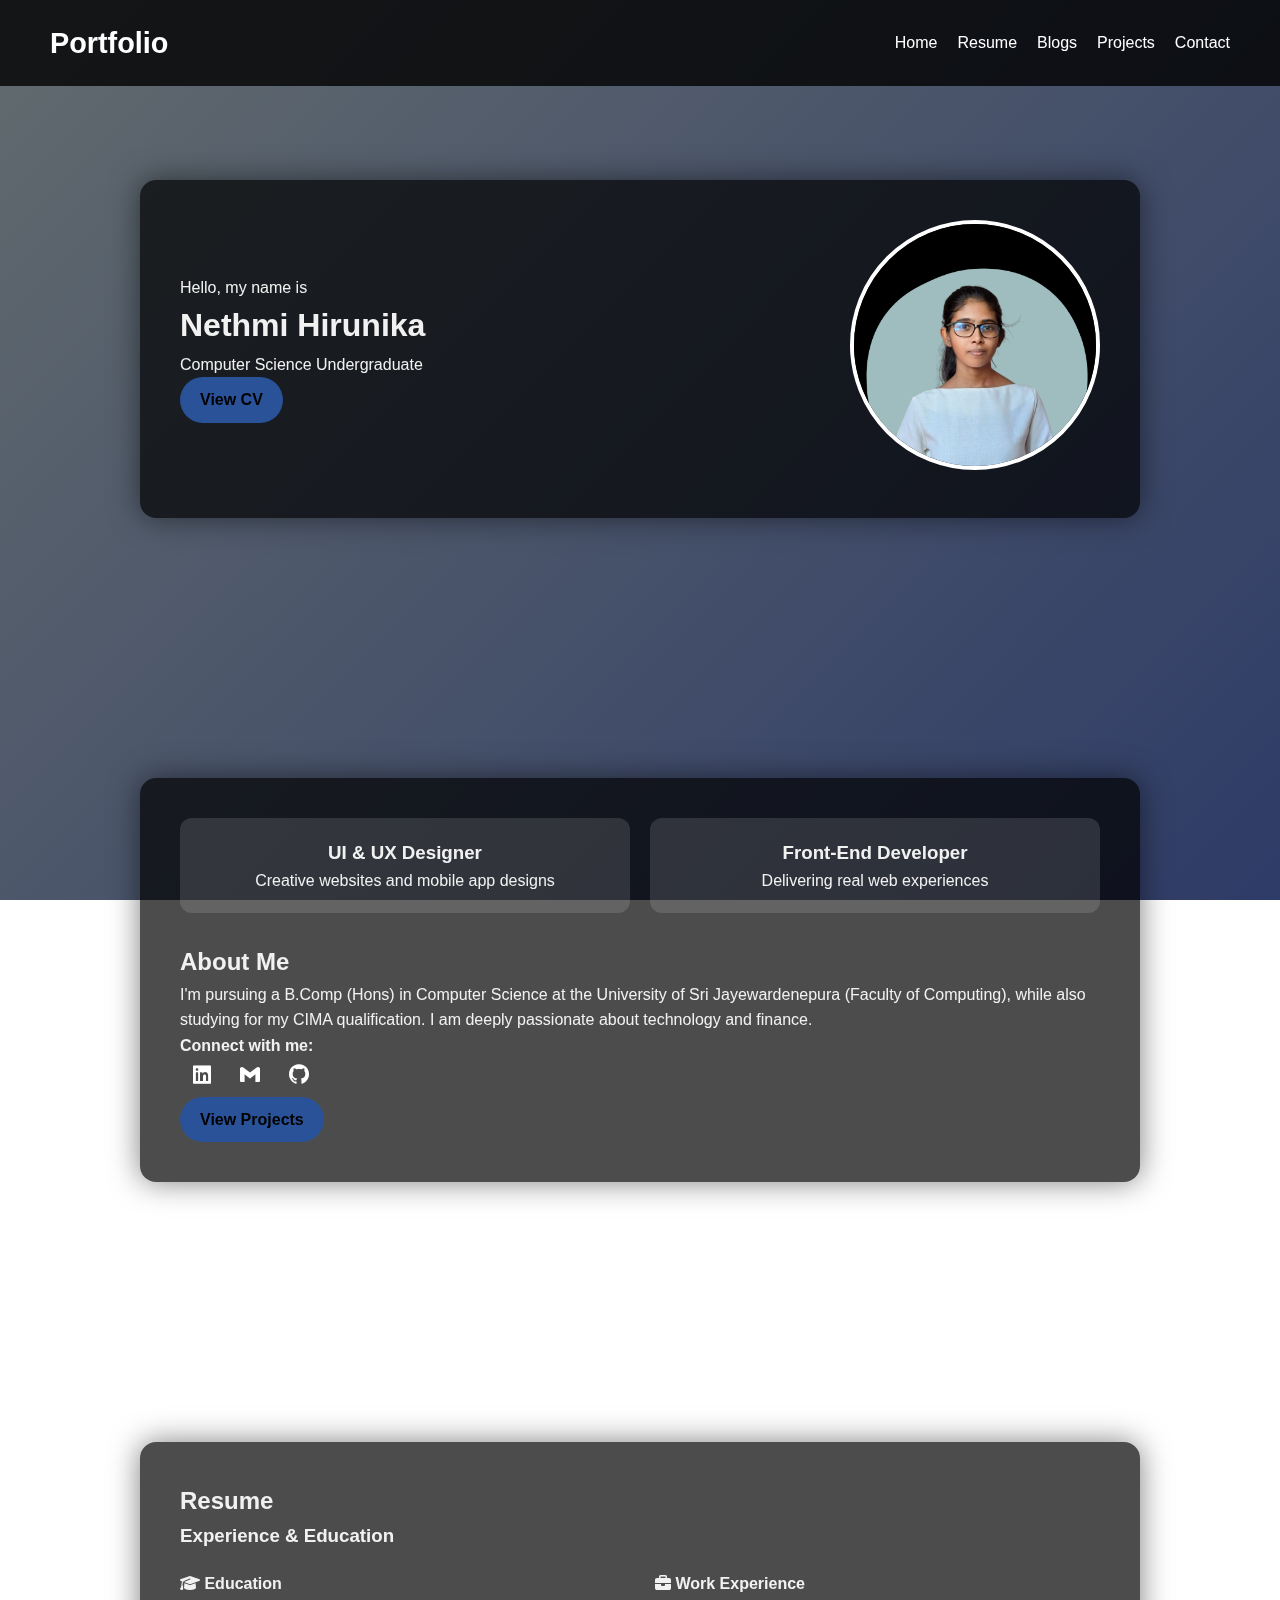
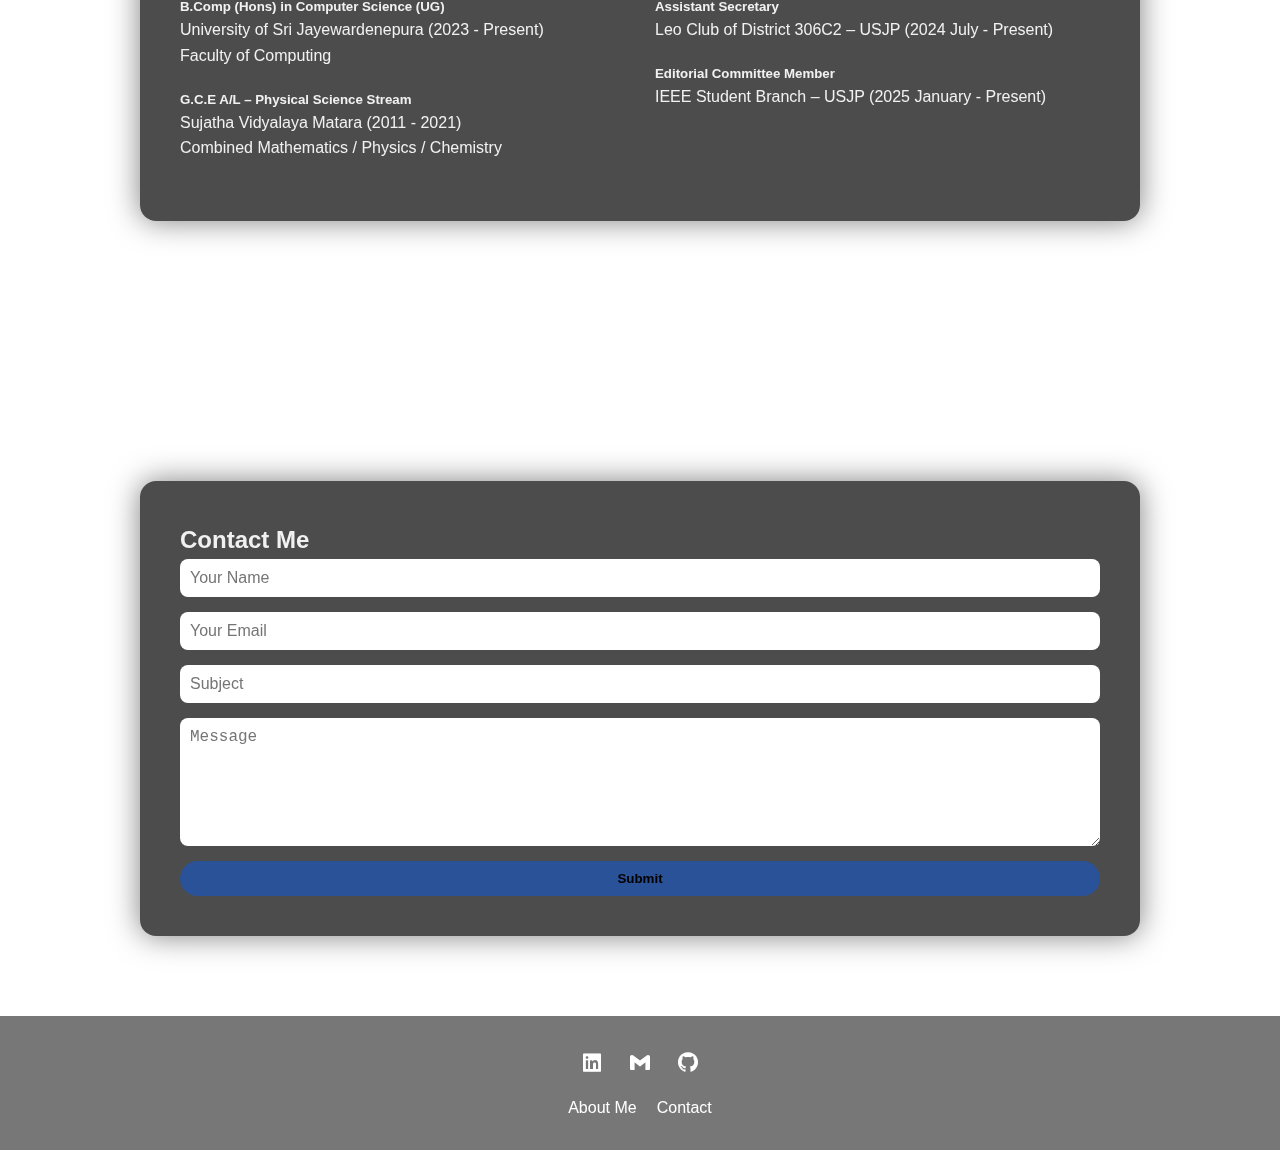
<file: index.html>
<!DOCTYPE html>
<html lang="en">

    <head>
        <meta charset="UTF-8">
        <meta http-equiv="X-UA-Compatible" content="IE=edge">
        <meta name="viewport" content="width=device-width, initial-scale=1.0">
        <title> Portfolio </title>
        <link rel="stylesheet" href="style.css">
        <link rel="stylesheet" href="https://cdnjs.cloudflare.com/ajax/libs/font-awesome/6.4.2/css/all.min.css">
        <link href='https://unpkg.com/boxicons@2.1.4/css/boxicons.min.css' rel='stylesheet'/>
    </head>

    <body>

        <!-- header-->
        <header class="header">
            <a href="#home" class="logo">Portfolio</a>
            <i class='bx bx-menu' id="menu-icon"></i>

            <nav class="navbar" id="navbar">
                <a href="#hero" >Home</a>
                <a href="#resume" >Resume</a>
                <a href="#hero" >Blogs</a>
                <a href="Projects.html" >Projects</a>
                <a href="#contact" >Contact</a>
                
            </nav>
        </header>


        <div class="animated-background"></div>


         <!-- Hero Section -->
            <section class="card-section" id="hero">
                <div class="card hero-card">
                    <div class="hero-text">
                        <p><span class="highlight">Hello,</span> my name is</p>
                        <h1>Nethmi Hirunika</h1>
                        <p>Computer Science Undergraduate</p>
                        <a href="Assets/CV.pdf" download class="btn">View CV</a>
                    </div>
                    <div class="hero-img">
                        <img src="Assets/profile photo.png" alt="Profile Image">
                    </div>
                </div>
            </section>

            <!-- About Section -->
            <section class="card-section" id="about">
                <div class="card about-card">
                    <div class="card-container">
                        <div class="info-card">
                            <h3>UI & UX Designer</h3>
                            <p>Creative websites and mobile app designs</p>
                        </div>
                        <div class="info-card">
                            <h3>Front-End Developer</h3>
                            <p>Delivering real web experiences</p>
                        </div>
                        <!--<div class="info-card">
                            <h3>Creative Builder</h3>
                            <p>Crafting digital solutions for your needs</p>
                        </div>-->
                    </div>

                    <div class="about-content">
                        <h2>About Me</h2>
                        <p>I'm pursuing a B.Comp (Hons) in Computer Science at the University of Sri Jayewardenepura (Faculty of Computing), while also studying for my CIMA qualification. I am deeply passionate about technology and finance.</p>
                        <p><strong>Connect with me:</strong></p>
                        <div class="social">
                            <a href="https://linkedin.com/in/hirunika-suwanda-arachchi-a67460289"><i class='bx bxl-linkedin-square'></i></a>
                            <a href="mailto:nethmihirunika425@gmail.com"><i class='bx bxl-gmail'></i></a>
                            <a href="https://github.com/Hirunika25"><i class='bx bxl-github'></i></a>
                        </div>
                        <a href="Projects.html" class="btn">View Projects</a>
                    </div>
                </div>
            </section>

            <!-- Resume Section -->
            <section class="card-section" id="resume">
                <div class="card resume-card">
                    <h2>Resume</h2>
                    <h3>Experience & Education</h3>
                    <div class="container">
                        <div class="education">
                            <h4><i class="fas fa-graduation-cap"></i> Education</h4>
                            <div class="resume-item">
                                <h5>B.Comp (Hons) in Computer Science (UG)</h5>
                                <span>University of Sri Jayewardenepura (2023 - Present)</span>
                                <p>Faculty of Computing</p>
                            </div>
                            <div class="resume-item">
                                <h5>G.C.E A/L – Physical Science Stream</h5>
                                <span>Sujatha Vidyalaya Matara (2011 - 2021)</span>
                                <p>Combined Mathematics / Physics / Chemistry</p>
                            </div>
                        </div>
                        <div class="experience">
                            <h4><i class="fas fa-briefcase"></i> Work Experience</h4>
                            <div class="resume-item">
                                <h5>Assistant Secretary</h5>
                                <span>Leo Club of District 306C2 – USJP (2024 July - Present)</span>
                            </div>
                            <div class="resume-item">
                                <h5>Editorial Committee Member</h5>
                                <span>IEEE Student Branch – USJP (2025 January - Present)</span>
                            </div>
                        </div>
                    </div>
                </div>
            </section>

            <!-- Contact Section -->
            <section class="card-section" id="contact">
                <div class="card contact-card">
                    <h2>Contact Me</h2>
                    <form action="https://formspree.io/f/meogovnq" method="POST">
                        <input type="text" name="name" placeholder="Your Name" required />
                        <input type="email" name="email" placeholder="Your Email" required />
                        <input type="text" name="subject" placeholder="Subject" />
                        <textarea name="message" rows="6" placeholder="Message" required></textarea>
                        <button type="submit" class="btn">Submit</button>
                    </form>
                </div>
            </section>

            <!-- Footer -->
            <footer class="footer">
                <div class="social">
                    <a href="https://linkedin.com/in/hirunika-suwanda-arachchi-a67460289"><i class='bx bxl-linkedin-square'></i></a>
                    <a href="mailto:nethmihirunika425@gmail.com"><i class='bx bxl-gmail'></i></a>
                    <a href="https://github.com/Hirunika25"><i class='bx bxl-github'></i></a>
                </div>
                <ul class="footer-links">
                    <li><a href="#about">About Me</a></li>
                    <li><a href="#contact">Contact</a></li>
                </ul>
            </footer>

            <script>
                document.getElementById('menu-icon').addEventListener('click', function() {
                    const navbar = document.getElementById('navbar');
                    navbar.classList.toggle('active');
                });
            </script>

    </body>
</html>
</file>
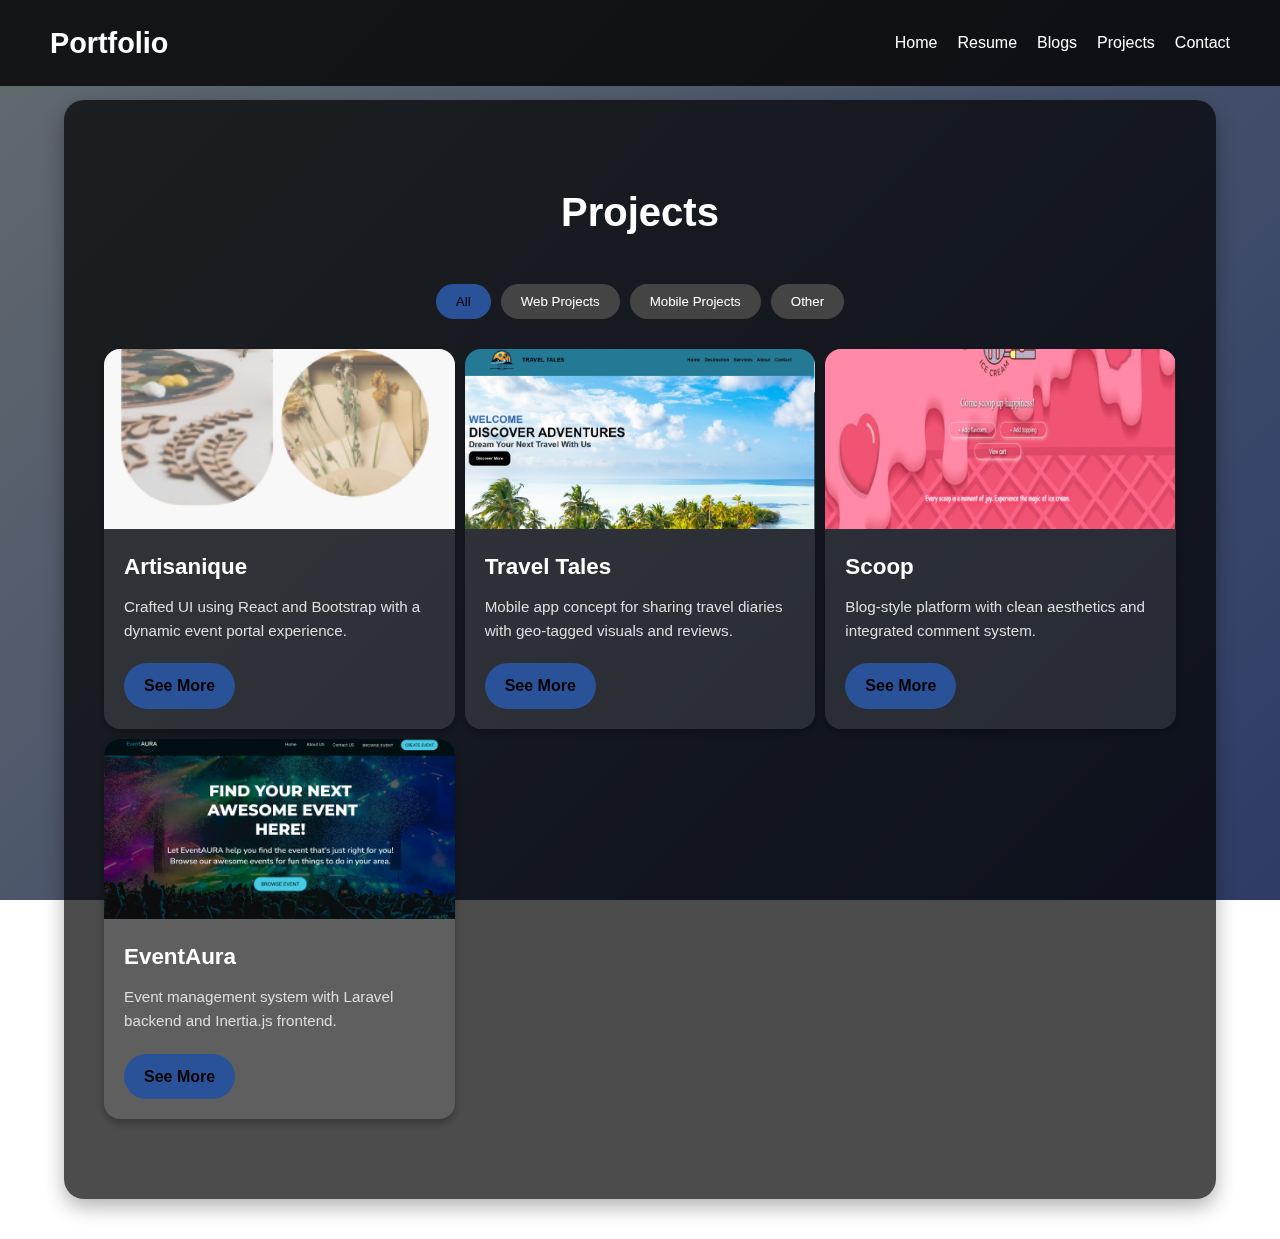
<file: Projects.html>
<!DOCTYPE html>
<html lang="en">

    <head>
        <meta charset="UTF-8">
        <meta http-equiv="X-UA-Compatible" content="IE=edge">
        <meta name="viewport" content="width=device-width, initial-scale=1.0">
        <title> Portfolio </title>
        <link rel="stylesheet" href="style.css">
        <link rel="stylesheet" href="https://cdnjs.cloudflare.com/ajax/libs/font-awesome/6.4.2/css/all.min.css">
        <link href='https://unpkg.com/boxicons@2.1.4/css/boxicons.min.css' rel='stylesheet'>
    </head>

    <body>

        <!-- header-->
        <header class="header" >
            <a href="#home" class="logo">Portfolio</a>
            <i class='bx bx-menu' id="menu-icon"></i>

            <nav class="navbar" id="navbar">
                <a href="index.html" >Home</a>
                <a href="index.html#resume" >Resume</a>
                <a href="index.html" >Blogs</a>
                <a href="Projects.html" >Projects</a>
                <a href="index.html#contact" >Contact</a>
                
            </nav>
        </header>

        <div class="animated-background"></div>

        <section class="section-box" id="projects">
            <h2 class="section-title">Projects</h2>

            <div class="tabs">
            <button class="tab-btn active" data-tab="all">All</button>
            <button class="tab-btn" data-tab="web">Web Projects</button>
            <button class="tab-btn" data-tab="mobile">Mobile Projects</button>
            <button class="tab-btn" data-tab="other">Other</button>
            </div>

            <div class="box-container">
            <div class="box" data-category="web">
                <img src="Assets/Artisanique GUI.png" alt="Artisanique">
                <div class="content">
                <h3>Artisanique</h3>
                <p class="pr-text">Crafted UI using React and Bootstrap with a dynamic event portal experience.</p>
                <a href="Projects/Artisanique.html" class="btn">See More</a>
                </div>
            </div>

            <div class="box" data-category="mobile">
                <img src="Assets/Travel Tales.png" alt="Travel Tales">
                <div class="content">
                <h3>Travel Tales</h3>
                <p class="pr-text">Mobile app concept for sharing travel diaries with geo-tagged visuals and reviews.</p>
                <a href="Projects/TravelTale.html" class="btn">See More</a>
                </div>
            </div>

            <div class="box" data-category="web">
                <img src="Assets/Scoop.png" alt="Scoop">
                <div class="content">
                <h3>Scoop</h3>
                <p class="pr-text">Blog-style platform with clean aesthetics and integrated comment system.</p>
                <a href="Projects/Scoop.html" class="btn">See More</a>
                </div>
            </div>

            <div class="box" data-category="other">
                <img src="Assets/EventAura.png" alt="EventAura">
                <div class="content">
                <h3>EventAura</h3>
                <p class="pr-text">Event management system with Laravel backend and Inertia.js frontend.</p>
                <a href="Projects/EventAura.html" class="btn">See More</a>
                </div>
            </div>
            </div>
        </section>

        <script>
            const tabs = document.querySelectorAll('.tab-btn');
            const boxes = document.querySelectorAll('.box');

            tabs.forEach(tab => {
            tab.addEventListener('click', () => {
                document.querySelector('.tab-btn.active').classList.remove('active');
                tab.classList.add('active');

                const tabName = tab.getAttribute('data-tab');

                boxes.forEach(box => {
                if (tabName === 'all' || box.dataset.category === tabName) {
                    box.style.display = 'flex';
                } else {
                    box.style.display = 'none';
                }
                });
            });
            });
        </script>

        <script>
            const menuIcon = document.getElementById("menu-icon");
            const navbar = document.getElementById("navbar");

            menuIcon.addEventListener("click", () => {
                navbar.classList.toggle("active");
            });
        </script>


        

        

    </body>
</file>
<file: style.css>
/* Reset and Base Styles */
* {
    margin: 0;
    padding: 0;
    box-sizing: border-box;
}

body {
    font-family: 'Segoe UI', sans-serif;
    color: #fff;
    line-height: 1.6;
    position: relative;
}

/* Animated Background */
.animated-background {
    position: fixed;
    width: 100%;
    height: 100%;
    background: linear-gradient(270deg, #1e3c72, #2a5298, #1e3c72);
    background-size: 600% 600%;
    animation: gradientShift 20s ease infinite;
    z-index: -1;
}

@keyframes gradientShift {
    0% { background-position: 0% 50%; }
    50% { background-position: 100% 50%; }
    100% { background-position: 0% 50%; }
}

/* Section Containers */
.card-section {
    padding: 80px 20px;
    display: flex;
    justify-content: center;
    margin-top: 100px;
    gap: 10px;
}

/* Card Box */
.card {
    background: rgba(0, 0, 0, 0.7);
    padding: 40px;
    border-radius: 16px;
    width: 90%;
    max-width: 1000px;
    box-shadow: 0 0 30px rgba(0, 0, 0, 0.5);
}

/* Hero Section */
.hero-card {
    display: flex;
    flex-wrap: wrap;
    align-items: center;
    justify-content: space-between;
}

.hero-text {
    flex: 1;
    min-width: 250px;
}

.hero-img img {
    width: 250px;
    border-radius: 50%;
    border: 4px solid #fff;
}

/*about*/
.social a {
    color: #fff;
    font-size: 24px;
    margin: 0 10px;
    transition: color 0.3s ease;
}

 .social a:hover {
    color: #1e90ff;
}

/* Buttons */
.btn {
    display: inline-block;
    padding: 10px 20px;
    background: #2a5298;
    color: #fff;
    border: none;
    border-radius: 30px;
    text-decoration: none;
    transition: background 0.3s ease;
}

.btn:hover {
    background: #1e3c72;
}

/* About Section */
.card-container {
    display: flex;
    gap: 20px;
    margin-bottom: 30px;
    flex-wrap: wrap;
}

.info-card {
    flex: 1;
    min-width: 200px;
    background: #ffffff20;
    padding: 20px;
    border-radius: 12px;
    text-align: center;
}

/* Resume */
.container {
    display: flex;
    flex-wrap: wrap;
    gap: 30px;
    margin-top: 20px;
}

.resume-item {
    margin-bottom: 20px;
}

.education, .experience {
    flex: 1;
    min-width: 300px;
}

/* Contact Form */
form {
    display: flex;
    flex-direction: column;
    gap: 15px;
}

input, textarea {
    padding: 10px;
    border: none;
    border-radius: 8px;
    font-size: 16px;
    width: 100%;
}

/* Footer */
.footer {
    text-align: center;
    padding: 30px 20px;
    background: #00000088;
}

.footer .social a {
    color: #fff;
    font-size: 24px;
    margin: 0 10px;
    transition: color 0.3s ease;
}

.footer .social a:hover {
    color: #1e90ff;
}

.footer-links {
    list-style: none;
    display: flex;
    justify-content: center;
    gap: 20px;
    margin-top: 10px;
}

.footer-links a {
    color: #fff;
    text-decoration: none;
    font-weight: 500;
}


/*projects*/

body {
    margin: 0;
    font-family: 'Segoe UI', sans-serif;
    color: #f1f1f1;
    position: relative;
    z-index: 1;
  }
  
  .animated-background {
    position: fixed;
    width: 100%;
    height: 100%;
    background: linear-gradient(-45deg, #1d2b64, #626b6e, #1d2b64, #626b6e);
    background-size: 400% 400%;
    animation: gradientBG 15s ease infinite;
    z-index: -1;
    top: 0;
    left: 0;
  }
  
  @keyframes gradientBG {
    0% {background-position: 0% 50%;}
    50% {background-position: 100% 50%;}
    100% {background-position: 0% 50%;}
  }
  
  .section-box {
    padding: 80px 40px;
    background-color: rgba(0, 0, 0, 0.7);
    margin: 40px auto;
    border-radius: 20px;
    width: 90%;
    max-width: 1200px;
    box-shadow: 0 8px 20px rgba(0,0,0,0.3);
    margin-top: 100px;
  }
  
  .section-title {
    text-align: center;
    font-size: 2.5rem;
    margin-bottom: 40px;
    color: #ffffff;
  }
  
  .tabs {
    display: flex;
    justify-content: center;
    flex-wrap: wrap;
    gap: 10px;
    margin-bottom: 30px;
  }
  
  .tab-btn {
    padding: 10px 20px;
    background: #444;
    border: none;
    color: #fff;
    border-radius: 30px;
    cursor: pointer;
    transition: background 0.3s;
  }
  
  .tab-btn.active,
  .tab-btn:hover {
    background: #2a5298;
    color: #000;
  }
  
  .box-container {
    display: grid;
    grid-template-columns: repeat(auto-fit, minmax(280px, 1fr));
    gap: 10px;
  }
  
  .box {
    background: rgba(255, 255, 255, 0.1);
    border-radius: 16px;
    overflow: hidden;
    display: flex;
    flex-direction: column;
    box-shadow: 0 4px 10px rgba(0,0,0,0.3);
    transition: transform 0.3s ease;
  }
  
  .box:hover {
    transform: translateY(-5px);
  }
  
  .box img {
    width: 100%;
    height: 180px;
    object-fit: cover;
  }
  
  .content {
    padding: 20px;
    flex-grow: 1;
  }
  
  .content h3 {
    margin-top: 0;
    font-size: 1.4rem;
    color: #fff;
  }
  
  .pr-text {
    font-size: 0.95rem;
    color: #ddd;
    margin: 10px 0 20px;
  }
  
  .btn {
    padding: 10px 20px;
    background: #2a5298;
    color: #000;
    text-decoration: none;
    border-radius: 25px;
    font-weight: 600;
    transition: background 0.3s;
  }
  
  .btn:hover {
    background: #ffffff;
    color: #000;
  }
 


/* Responsive Design */
@media (max-width: 768px) {
    .testimonial-container {
        flex-direction: column;
        align-items: center;
    }

    .testimonial {
        width: 80%;
    }
}








/* Header Styling */
.header {
    position: fixed;
    width: 100%;
    top: 0;
    left: 0;
    padding: 20px 50px;
    background: rgba(0, 0, 0, 0.8);
    display: flex;
    align-items: center;
    justify-content: space-between;
    z-index: 1000;
}

.header .logo {
    font-size: 1.8rem;
    color: #fff;
    text-decoration: none;
    font-weight: bold;
}

#menu-icon {
    font-size: 2rem;
    color: #fff;
    cursor: pointer;
    display: none;
}

.navbar {
    display: flex;
    gap: 20px;
}

.navbar a {
    color: #fff;
    text-decoration: none;
    font-weight: 500;
    transition: color 0.3s;
}

.navbar a:hover {
    color: #1e90ff;
}

/* Responsive Navigation */
@media (max-width: 768px) {
    #menu-icon {
        display: block;
    }

    .navbar {
        position: absolute;
        top: 100%;
        left: 0;
        width: 100%;
        background: rgba(0, 0, 0, 0.9);
        flex-direction: column;
        align-items: center;
        gap: 15px;
        padding: 20px 0;
        display: none;
    }

    .navbar.active {
        display: flex;
    }
}
</file>
